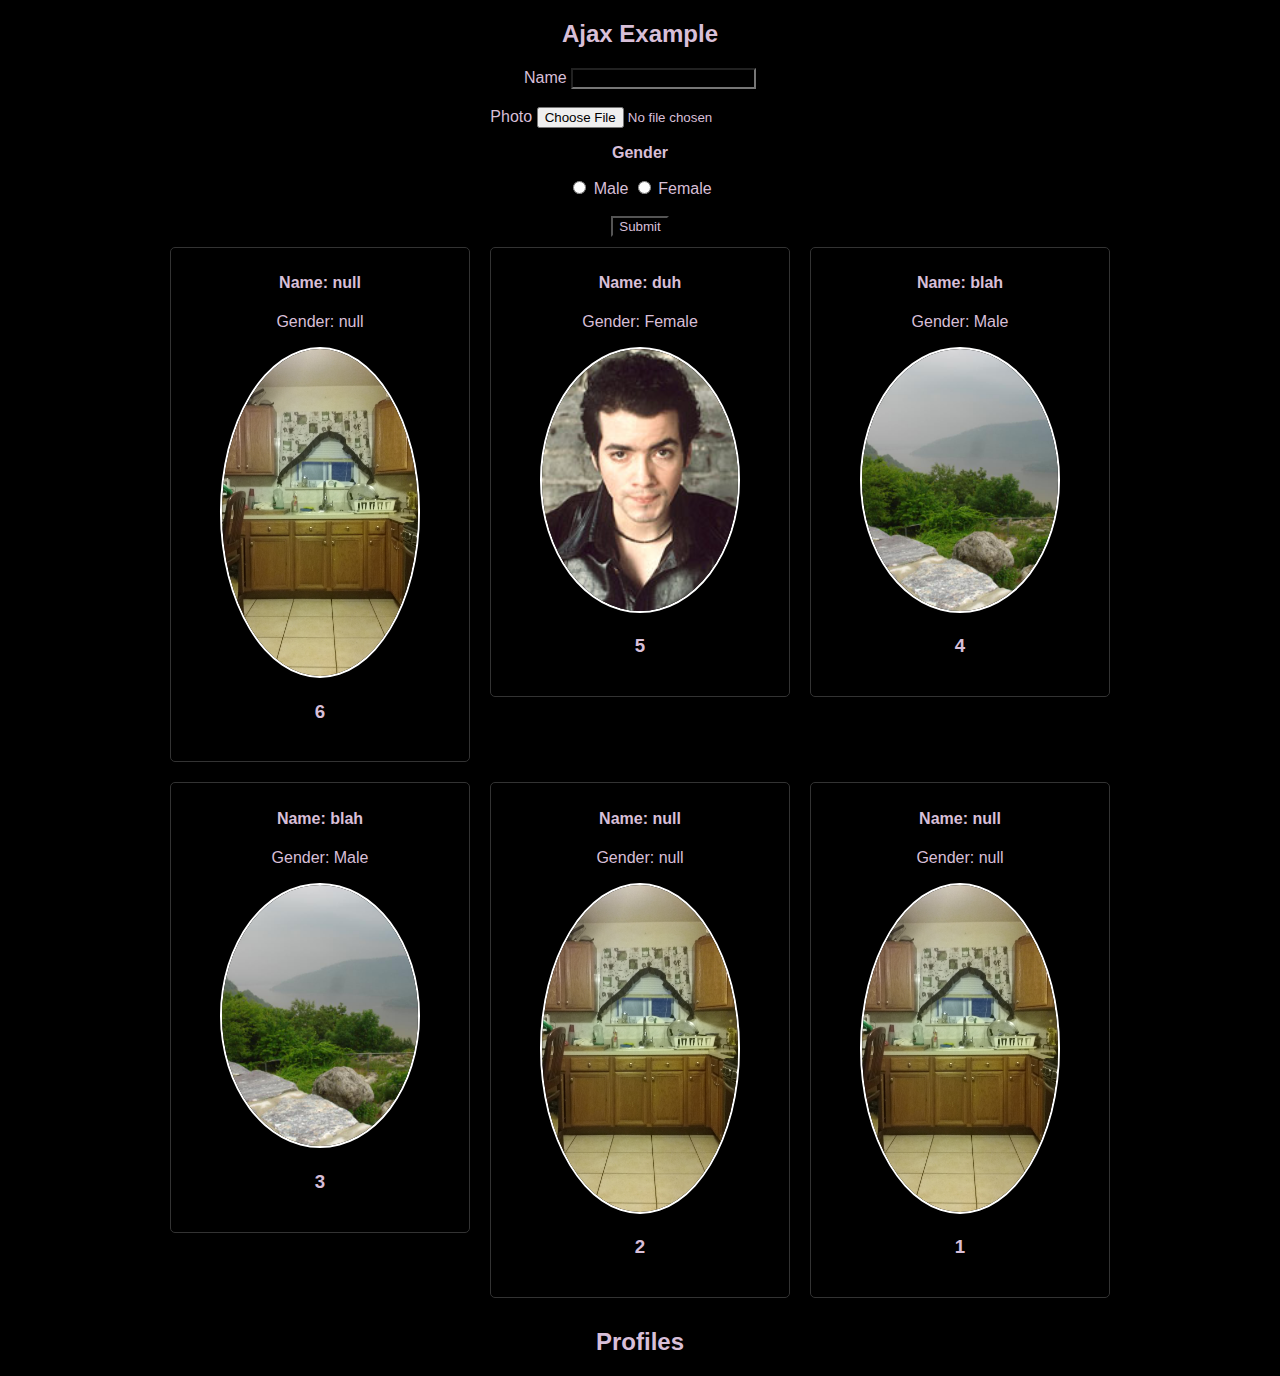
<file: gallery.html>
<!doctype html>
<html>
<head>
	<meta charset="utf-8">
	<meta http-equiv="X-UA-Compatible" content="IE=edge">
	<meta http-equiv="Cache-Control" content="no-store" />
	<title>Ajax Example</title>
	<script src="js/jquery.min.js"></script>
	<script src="js/ajaxgallery.js"></script>
	<style>
		*{
			font-family: sans-serif;
			box-sizing: border-box;
            background: black;
            color: #D8BFD8;
            text-align: center;
		}

		#profile{
			margin: 0px auto;
			text-align: center;
		}

		.person{
			width:300px;
			padding:5px 20px 20px 20px;
			display: inline-block;
			text-align: left;
			vertical-align: top;
			background-color: #000;
			color:#fff;
			border:1px #333 solid;
			border-radius:5px;
			margin:10px;
			min-height:400px;
		}

		.person .profileImage{
			text-align: center;
		}

		.person img{
			width: 200px;
			border-radius:50%;
			border:2px #fff solid;
		}

		.person h5{
			margin:10px 0px 0px 0px;
		}

		.person h5+p{
			margin:0px;
		}
	</style>
</head>
<body>

<h2>Ajax Example</h2>
<form method="post" enctype="multipart/form-data">
<label>Name
	<input type="text" name="name" required><br>
</label>
<br>
<label>Photo
	<input type="file" name="photo" required><br>
</label>
<p><b>Gender</b></p>
<label><input type="radio" name="gender" value="Male" required> Male
</label>
<label><input type="radio" name="gender" value="Female" required> Female<br>
</label>
	<br>
<input type="submit" name="submit" value="Submit" id="submit">
</form>

<div id="profile">
	<h2>Profiles</h2>
</div>
</body>
</html>
</file>
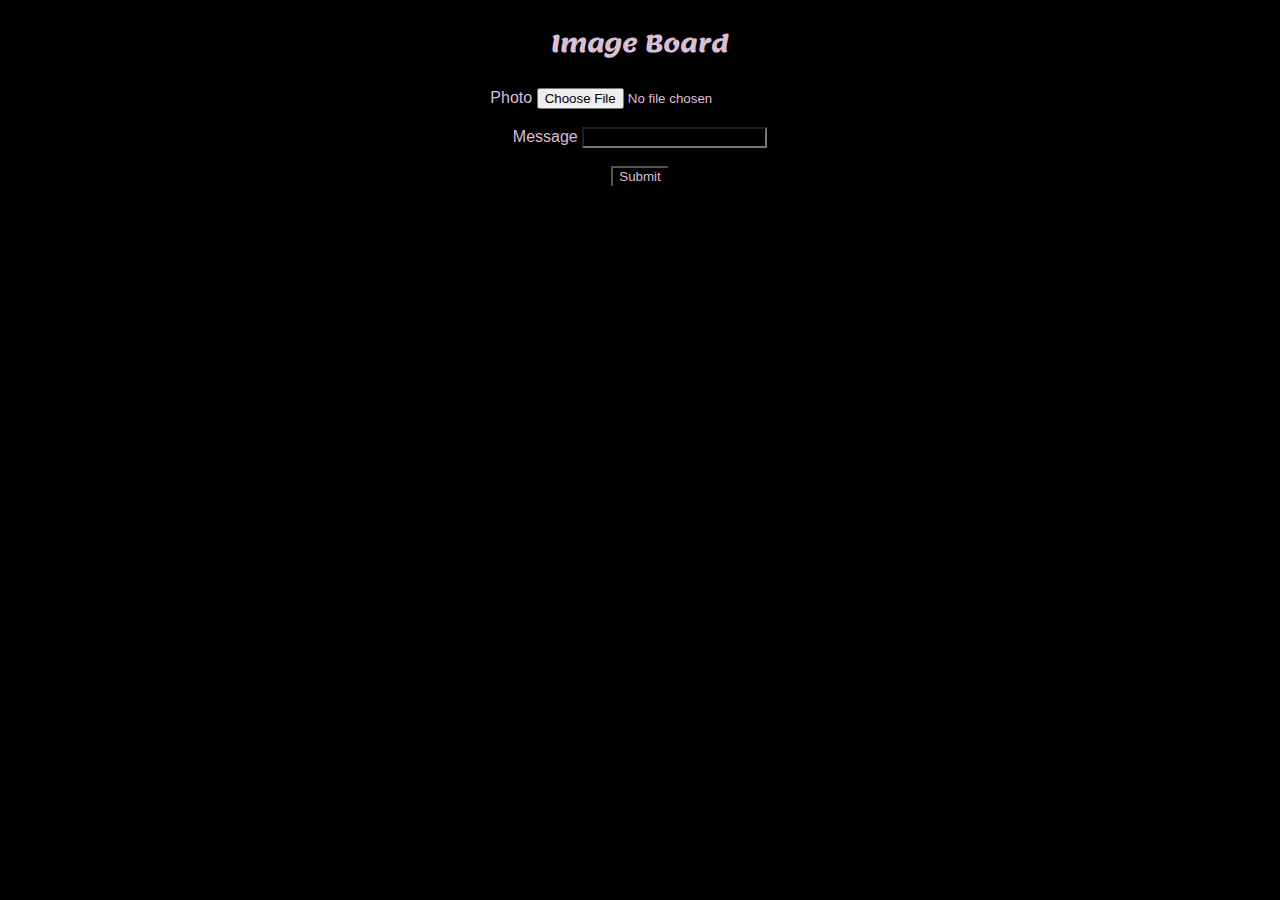
<file: index1.html>
<?php session_start();// Starting Session ?>
<!--start our HTML -->
<!doctype html>
<html>
<head>
	<meta charset="utf-8">
	<meta http-equiv="X-UA-Compatible" content="IE=edge">
	<meta http-equiv="Cache-Control" content="no-store" />
	<title>Ajax Example</title>
<link href="https://fonts.googleapis.com/css?family=Lemonada|Delius" rel="stylesheet">
<link rel="stylesheet" href="style.css">
    <script src="js/jquery.min.js"></script>
	<script src="js/ajax1.js"></script>
	<style>
		*{
			font-family: sans-serif;
			box-sizing: border-box;
            background: black;
            color: #D8BFD8;
            text-align: center;
		}

		#profile{
			margin: 0px auto;
			text-align: center;
		}

		.person{
			width:100%;
			padding:5px 20px 20px 20px;
			display: inline-block;
			text-align: left;
			vertical-align: top;
			background-color: black;
			color:#fff;
			border:1px #333 solid;
			border-radius:5px;
			margin:10px;
			min-height:100px;
		}

		.person .profileImage{
			text-align: left;
		}

		.person img{
			width: 200px;
			border-radius:0%;
			border:2px #fff solid;
		}

		.person h5{
			margin:10px 0px 0px 0px;
		}

		.person h5+p{
			margin:0px;
		}
	</style>
</head>

<body>

<h2>Image Board</h2>
<form method="post" enctype="multipart/form-data">
<label>Photo
	<input type="file" name="photo"><br>
</label>
	<br>
    <label>Message
	<input type="text" name="name" required><br>
</label>
<br>

<input type="submit" name="submit" value="Submit" id="submit">
</form>


</body>
</html>
</file>
<file: style.css>
* {
            font-family: Delius, sans-serif;
            text-align: center;
            background: black;
            color: #D8BFD8;
        }
        
h2 { 
            font-family: Lemonada, cursive;
            color: #D8BFD8;
        }
.error{
	color:orange;
}

@media screen and (max-width: 900px) {
    h2 {
        font-size: 17px;
    }
}
/* Add a black background color to the top navigation */
.topnav {
    background-color: black;
    overflow: hidden;
}

/* Style the links inside the navigation bar */
.topnav a {
    float: left;
    display: block;
    color: #f2f2f2;
    text-align: center;
    padding: 14px 16px;
    text-decoration: none;
    font-size: 17px;
}

/* Change the color of links on hover */
.topnav a:hover {
    background-color: #ddd;
    color: black;
}

/* Hide the link that should open and close the topnav on small screens */
.topnav .icon {
    display: none;
}

/* When the screen is less than 600 pixels wide, hide all links, except for the first one ("Home"). Show the link that contains should open and close the topnav (.icon) */
@media screen and (max-width: 600px) {
  .topnav a:not(:first-child) {display: none;}
  .topnav a.icon {
    float: right;
    display: block;
  }
}

/* The "responsive" class is added to the topnav with JavaScript when the user clicks on the icon. This class makes the topnav look good on small screens (display the links vertically instead of horizontally) */
@media screen and (max-width: 600px) {
  .topnav.responsive {position: relative;}
  .topnav.responsive a.icon {
    position: absolute;
    right: 0;
    top: 0;
  }
  .topnav.responsive a {
    float: none;
    display: block;
    text-align: left;
  }
}


#profile{
	margin: 0px auto;
    width: 25%;
    text-align:center;
}

.person{
	width:300px;
	padding:5px 20px 20px 20px;
    display: inline-block;
	vertical-align: top;
	background-color: #000;
	color:#fff;
	border:1px #333 solid;
	border-radius:5px;
	margin:10px;
	min-height:400px;
}

.person .profileImage{
	text-align:center;
}

.person img{
	width: 50%;
	border-radius:50%;
	border:2px #fff solid;
}

.person h5{
	margin:10px 0px 0px 0px;
}

.person h5+p{
	margin:0px;
}
</file>
